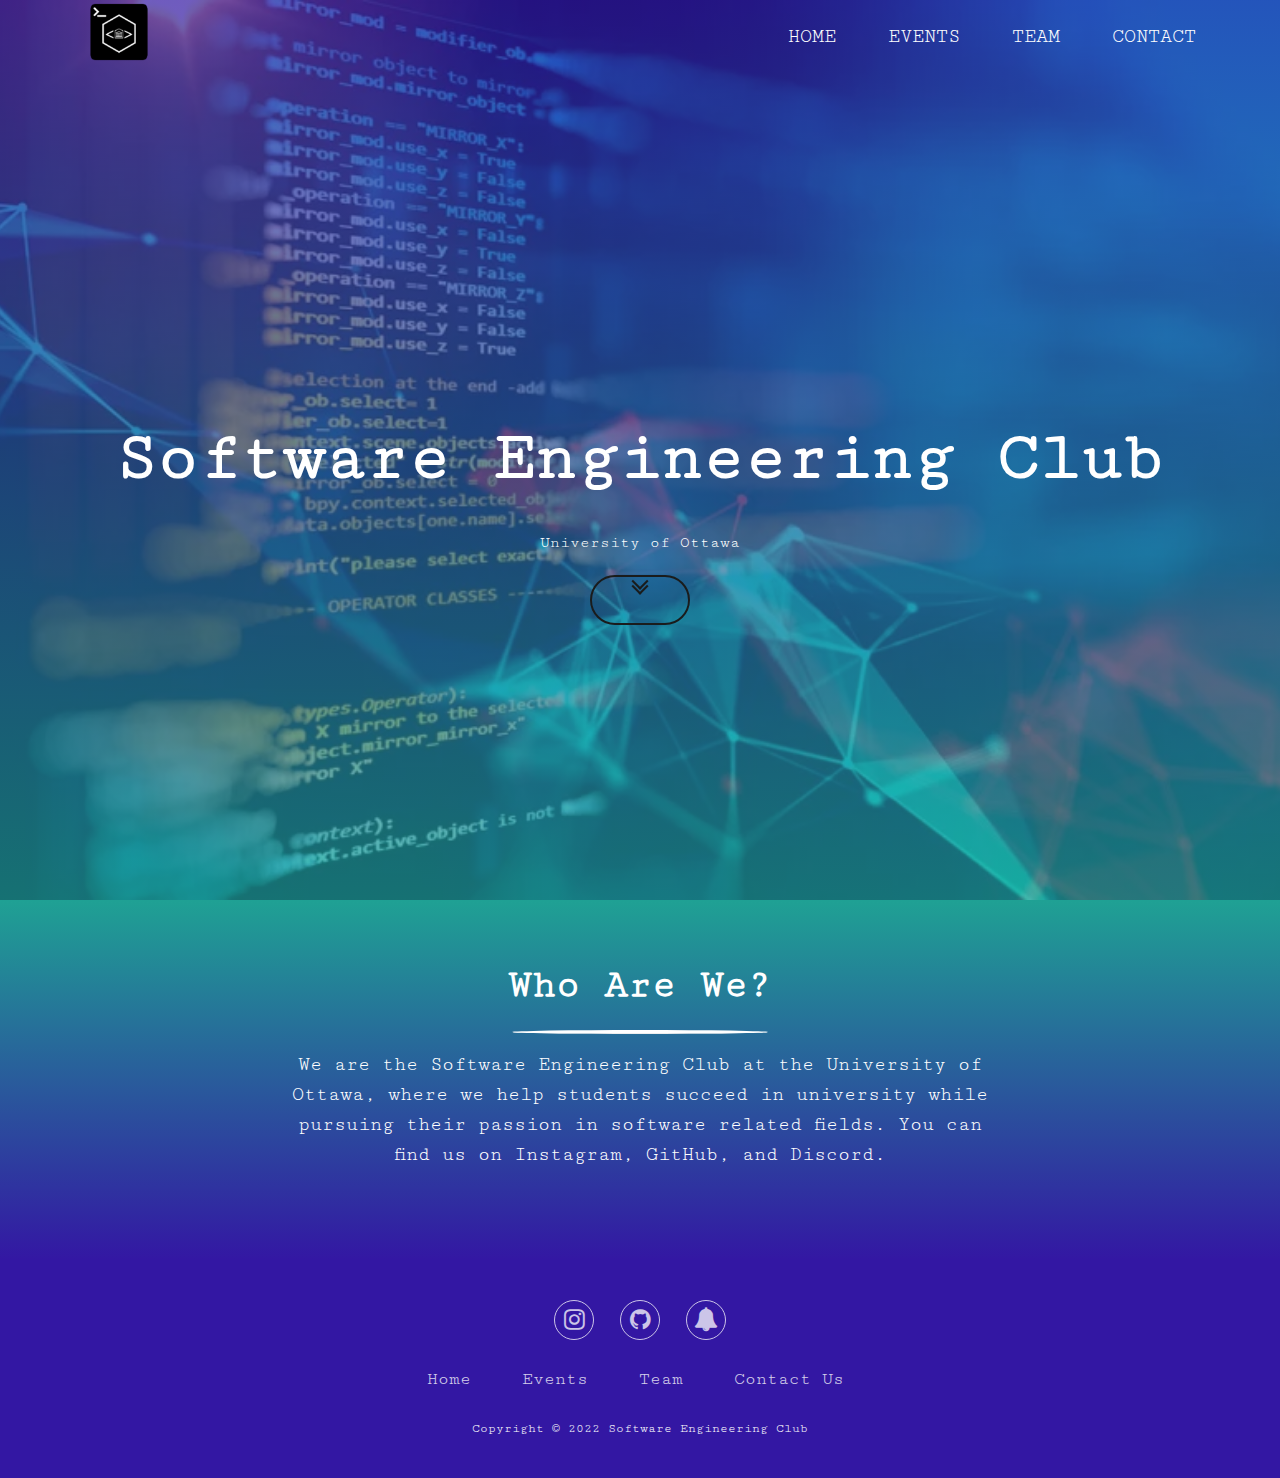
<file: index.html>
<!DOCTYPE html>
<html lang="en">
    <head>
        <title>SEC | Home</title>
        <meta charset="utf-8">
        <meta name="viewport" content="width=device-width, initial-scale=1.0">
        <link rel="stylesheet" href="css/style.css">
        <link rel="stylesheet" href="css/transition.css">
        <link href='images/SEC_Logo.png' rel='icon' type='image/x-icon' />
        <link rel="stylesheet" href="https://cdnjs.cloudflare.com/ajax/libs/font-awesome/4.7.0/css/font-awesome.min.css">
    </head>

    <body>
        <section class="header">
            <nav class="navbar">
                <a href="index.html"> <img src="images/SEC_Logo.png" class="logo"></img></a>
                <ul>
                    <li><a href="index.html">Home</a></li>
                    <li><a href="events.html">Events</a></li>
                    <li><a href="team.html">Team</a></li>
                    <li><a href="contact.html">Contact</a></li>
                </ul>
            </nav>

            <div class="title">
                <h1>Software Engineering Club</h1>
                <p>University of Ottawa</p>
                <a href="#about-us">
                    <div class="scroll-down"></div>
                </a>
            </div>
        </section>
    </body>

    <body>
        <section id="about-us" class="about-us">
            <div class="about-us-div">
                <div class="about-us-title">
                    <h1>Who Are We?</h1>
                </div>
        
                <div class="line">
                    <hr class="dividor">
                </div>
        
                <div class="about-us-description">
                    <p>We are the Software Engineering Club at the University of Ottawa, where we help students succeed in university 
                        while pursuing their passion in software related fields. You can find us on Instagram, GitHub, and Discord.</p>
                </div>
            </div>
        </section>

        <section class="footer">
            <div class="Social">
                <!--<a href="https://www.facebook.com/SoftwareEngineeringClub" target="_blank"><i class="fa fa-facebook"></i></a>-->
                <a href="https://www.instagram.com/sec_uottawa/" target="_blank"><i class="fa fa-instagram"></i></a>
                <!--<a href="#"><i class="fa fa-linkedin"></i></a>-->
                <a href="https://github.com/SEC-uOttawa" target="_blank"><i class="fa fa-github"></i></a>
                <a href="https://discord.gg/BQJVJVCu" target="_blank"><i class="fa fa-bell"></i></a>
            </div>

            <ul class="footer-links">
                <li><a href="index.html">Home</a></li>
                <li><a href="events.html">Events</a></li>
                <li><a href="team.html">Team</a></li>
                <li><a href="contact.html">Contact Us</a></li>
            </ul>

            <div class="footer-text">
                <p>Copyright &copy; 2022 Software Engineering Club</p>
            </div>
        </section>
    </body>
</html>
</file>
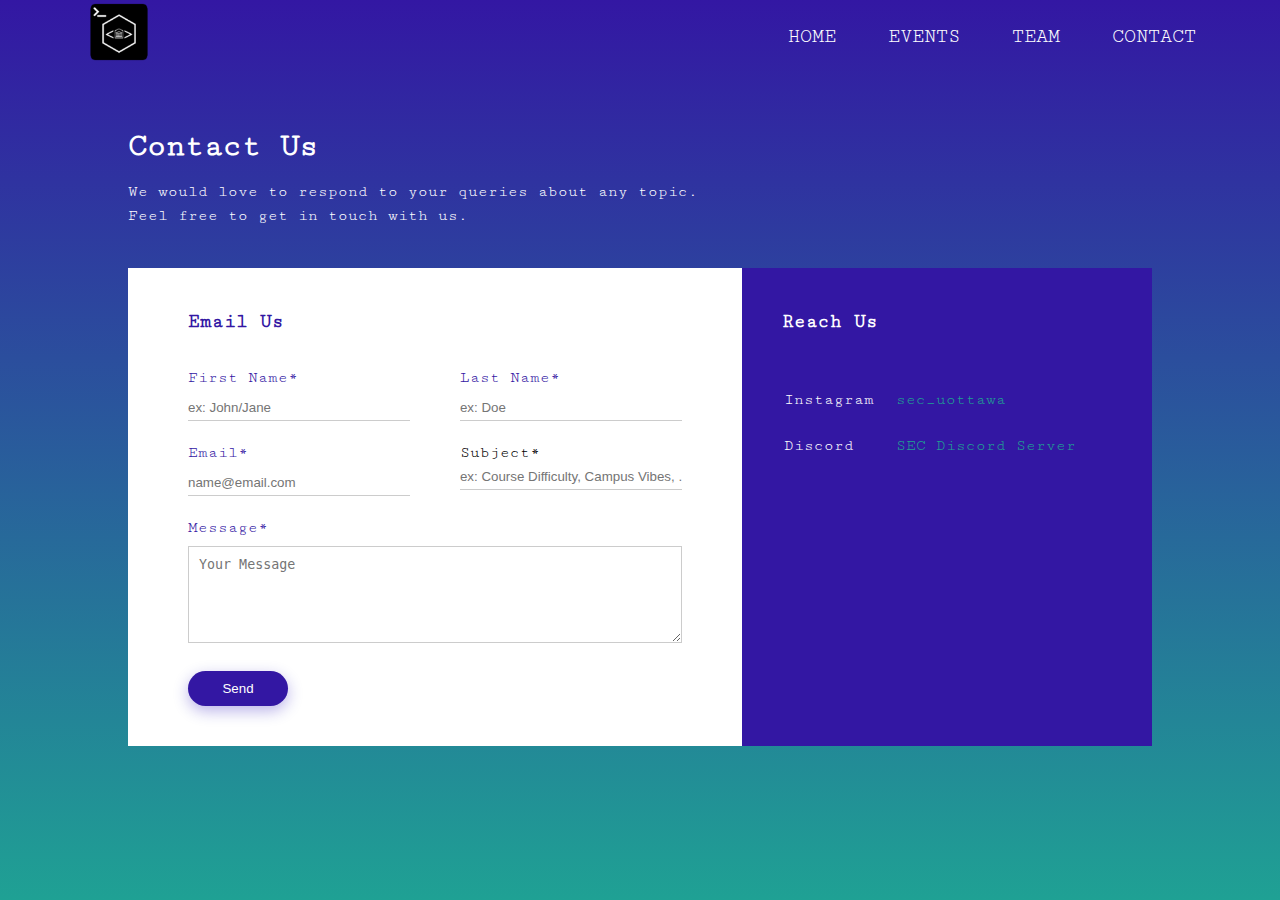
<file: contact.html>
<!DOCTYPE html>
<html lang="en">
    <head>
        <title>SEC | Contact</title>
        <meta charset="utf-8">
        <meta name="viewport" content="width=device-width, initial-scale=1.0">
        <link rel="stylesheet" href="css/contact.css">
        <link rel="stylesheet" href="css/transition.css">
        <link href='images/SEC_Logo.png' rel='icon' type='image/x-icon' />
    </head>

    <body>
        <section class="header">
            <nav class="navbar">
                <a href="index.html"> <img src="images/SEC_Logo.png" class="logo"></img></a>
                <ul>
                    <li><a href="index.html">Home</a></li>
                    <li><a href="events.html">Events</a></li>
                    <li><a href="team.html">Team</a></li>
                    <li><a href="contact.html">Contact</a></li>
                </ul>
            </nav>
            
            <div class="transition transition-5 is-active"></div>
            <div class="container">
                <h1>Contact Us</h1>
                <p>We would love to respond to your queries about any topic. <br> Feel free to get in touch with us.</p>
                <div class="contact-box">
                    <div class="contact-left">
                        <h3>Email Us</h3>
                        <form action="https://formspree.io/f/xeqnnryl" method="POST">
                            <div class="form-row">
                                <div class="form-group">
                                    <label for="firstName">First Name*</label>
                                    <input type="text" id="firstName" name="firstName" placeholder="ex: John/Jane" required=true>
                                </div>

                                <div class="form-group">
                                    <label for="lastName">Last Name*</label>
                                    <input type="text" id="lastName" name="lastName" placeholder="ex: Doe" required=true>
                                </div>
                            </div>

                            <div class="form-row">
                                <div class="form-group">
                                    <label for="email">Email*</label>
                                    <input type="email" id="email" name="email" placeholder="name@email.com" required=true>
                                </div>

                                <div class="form-group">
                                    <labelc for="subject">Subject*</label>
                                    <input type="text" id="subject" name="subject" placeholder="ex: Course Difficulty, Campus Vibes, ..." required=true>
                                </div>
                            </div>

                            <label for="message">Message*</label>
                            <textarea rows="5" name="message" id="message" placeholder="Your Message" required=true></textarea>

                            <button type="submit">Send</button>
                        </form>
                    </div>

                    <div class="contact-right">
                        <h3>Reach Us</h3>
                        <table>
                            <tr>
                                <td>Instagram</td>
                                <td><a href="https://www.instagram.com/sec_uottawa/" target="_blank">sec_uottawa</a></td>
                            </tr>
                            <tr>
                                <td>Discord</td>
                                <td><a href="https://discord.gg/dFybvh29q5" target="_blank">SEC Discord Server</a></td>
                            </tr>
                        </table>
                    </div>
                </div>
            </div>
        </section>
        <script src="transition.js"></script>
    </body>
</html>
</file>
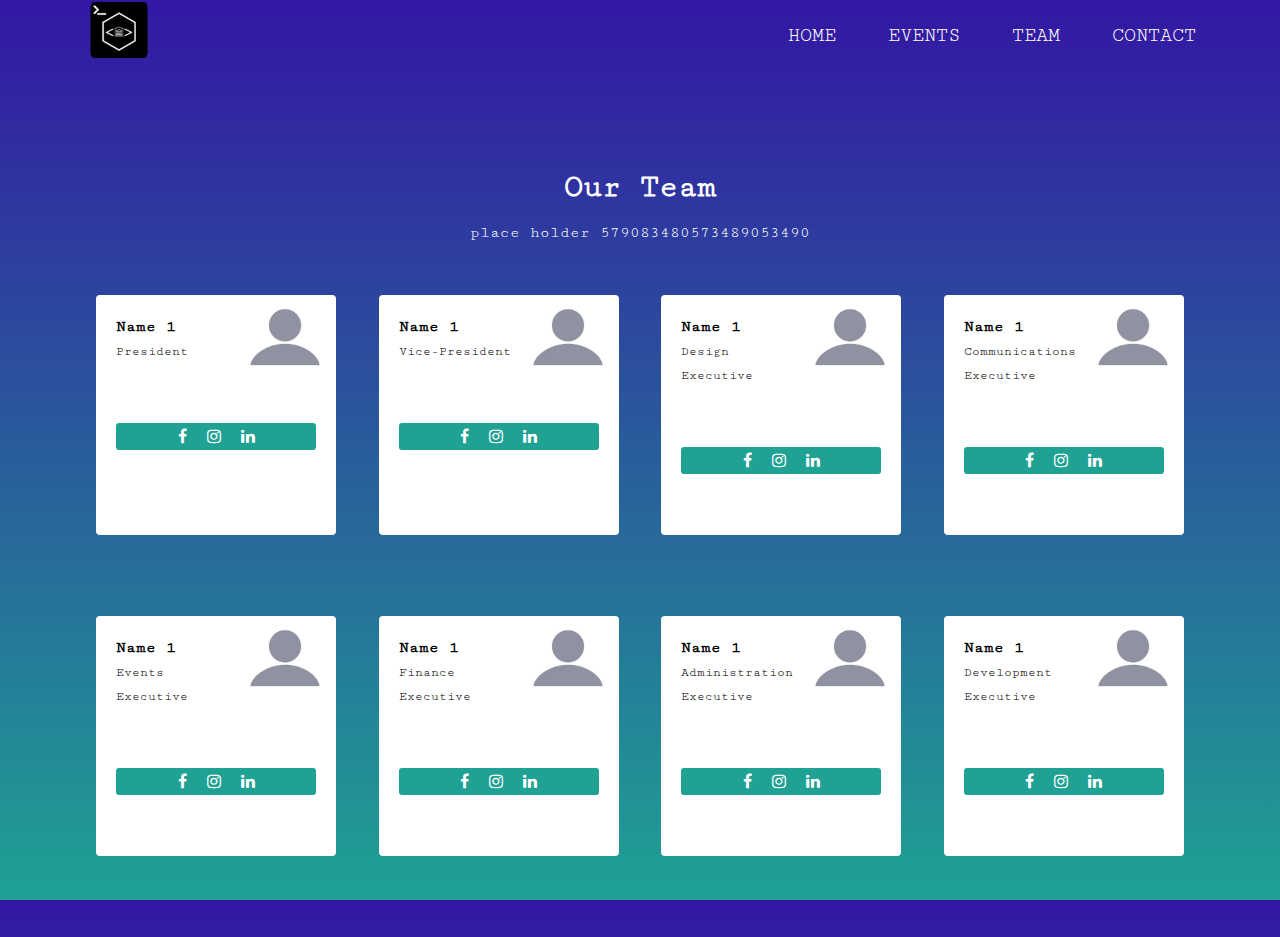
<file: team.html>
<!DOCTYPE html>
<html lang="en">

    <head>
        <title>SEC | Team</title>
        <meta charset="utf-8">
        <meta name="viewport" content="width=device-width, initial-scale=1.0">
        <link rel="stylesheet" href="css/transition.css">
        <link rel="stylesheet" href="css/team.css">
        <link href='images/SEC_Logo.png' rel='icon' type='image/x-icon' />
        <link rel="stylesheet" href="https://cdnjs.cloudflare.com/ajax/libs/font-awesome/4.7.0/css/font-awesome.min.css">
    </head>

    <body>
        <div class="transition transition-4 is-active"></div>
        <section class="header">
            <nav class="navbar">
                <a href="index.html"> <img src="images/SEC_Logo.png" class="logo"></img></a>
                <ul>
                    <li><a href="index.html">Home</a></li>
                    <li><a href="events.html">Events</a></li>
                    <li><a href="team.html">Team</a></li>
                    <li><a href="contact.html">Contact</a></li>
                </ul>
            </nav>
        </section>

        <div class="title-box">
            <h1>Our Team</h1>
            <p> place holder 579083480573489053490</p>

        </div>

        <div class="team-row">
            <div class="profile-box">
                <h4>Name 1</h4>
                <small>President</small>
                <img src="images/profile-pic.png" alt="profile-pic">
                <div class="social-media">
                    <a href="#"><i class="fa fa-facebook"></i></a>
                    <a href="#"><i class="fa fa-instagram"></i></a>
                    <a href="#"><i class="fa fa-linkedin"></i></a>
                </div>
            </div>

            <div class="profile-box">
                <h4>Name 1</h4>
                <small>Vice-President</small>
                <img src="images/profile-pic.png" alt="profile-pic">
                <div class="social-media">
                    <a href="#"><i class="fa fa-facebook"></i></a>
                    <a href="#"><i class="fa fa-instagram"></i></a>
                    <a href="#"><i class="fa fa-linkedin"></i></a>
                </div>
            </div>

            <div class="profile-box">
                <h4>Name 1</h4>
                <small>Design <br> Executive</small>

                <img src="images/profile-pic.png" alt="profile-pic">
                <div class="social-media">
                    <a href="#"><i class="fa fa-facebook"></i></a>
                    <a href="#"><i class="fa fa-instagram"></i></a>
                    <a href="#"><i class="fa fa-linkedin"></i></a>
                </div>
            </div>

            <div class="profile-box">
                <h4>Name 1</h4>
                <small>Communications <br> Executive</small>

                <img src="images/profile-pic.png" alt="profile-pic">
                <div class="social-media">
                    <a href="#"><i class="fa fa-facebook"></i></a>
                    <a href="#"><i class="fa fa-instagram"></i></a>
                    <a href="#"><i class="fa fa-linkedin"></i></a>
                </div>
            </div>

        </div>

        <div class="team-row2">
            <div class="profile-box">
                <h4>Name 1</h4>
                <small>Events <br> Executive</small>

                <img src="images/profile-pic.png" alt="profile-pic">
                <div class="social-media">
                    <a href="#"><i class="fa fa-facebook"></i></a>
                    <a href="#"><i class="fa fa-instagram"></i></a>
                    <a href="#"><i class="fa fa-linkedin"></i></a>
                </div>
            </div>

            <div class="profile-box">
                <h4>Name 1</h4>
                <small>Finance <br> Executive</small>

                <img src="images/profile-pic.png" alt="profile-pic">
                <div class="social-media">
                    <a href="#"><i class="fa fa-facebook"></i></a>
                    <a href="#"><i class="fa fa-instagram"></i></a>
                    <a href="#"><i class="fa fa-linkedin"></i></a>
                </div>
            </div>

            <div class="profile-box">
                <h4>Name 1</h4>
                <small>Administration <br> Executive</small>

                <img src="images/profile-pic.png" alt="profile-pic">
                <div class="social-media">
                    <a href="#"><i class="fa fa-facebook"></i></a>
                    <a href="#"><i class="fa fa-instagram"></i></a>
                    <a href="#"><i class="fa fa-linkedin"></i></a>
                </div>
            </div>

            <div class="profile-box">
                <h4>Name 1</h4>
                <small>Development <br> Executive</small>
                <img src="images/profile-pic.png" alt="profile-pic">
                <div class="social-media">
                    <a href="#"><i class="fa fa-facebook"></i></a>
                    <a href="#"><i class="fa fa-instagram"></i></a>
                    <a href="#"><i class="fa fa-linkedin"></i></a>
                </div>
            </div>

        </div>

        <script src="transition.js"></script>
    </body>

</html>
</file>
<file: css/style.css>
@import url('https://fonts.googleapis.com/css2?family=Cutive+Mono&display=swap');

* {
    margin: 0;
    padding: 0;
    box-sizing: border-box;
}

html {
    scroll-behavior: smooth;
}

body {
    line-height: 1.5;
    font-family: 'Cutive Mono', monospace;
}

.header {
    width: 100%;
    height: 100vh;
    background: linear-gradient(rgba(51, 23, 163, 0.7), rgba(31, 161, 148, 0.7)), url(../images/gitwallpaper.webp);
    background-size: cover;
    background-position: center;
}

.navbar {
    width: 90%;
    height: 8%;
    margin: auto;
    padding: 1px 0;
    display: flex;
    align-items: center;
    justify-content: space-between;
    font-size: 20px;
}

.logo {
    width: 110px;
    cursor: pointer;
}

.navbar ul li {
    list-style: none;
    display: inline-block;
    margin: 0 20px;
    position: relative;
}

.navbar ul li a {
    text-decoration: none;
    color: #fff;
    text-transform: uppercase;
}

.navbar ul li::after {
    content: "";
    height: 3px;
    width: 0;
    background: #1fa194;
    position: absolute;
    left: 0;
    bottom: 2%;
    transition: 0.5s;
}

.navbar ul li:hover:after {
    width: 100%;
}

.title {
    width: 100%;
    position: absolute;
    top: 50%;
    transform: translateY(-50%);
    text-align: center;
    color: #1a1c1c;
}

.title h1 {
    font-size: 70px;
    margin-top: 80px;
    color: #ffffff;
}

.title p {
    margin: 20px auto;
    line-height: 25px;
    color: #ffffff;
}

.scroll-down {
    height: 50px;
    width: 100px;
    border: 2px solid #1a1c1c;
    border-radius: 25px;
    position: absolute;
    left: 50%;
    margin-left: -50px;
    top: 100%;
    cursor: pointer;
}

.scroll-down::before,
.scroll-down::after {
    content: '';
    position: absolute;
    top: 20%;
    left: 50%;
    border: 2px solid #1a1c1c;
    height: 10px;
    width: 10px;
    transform: translate(-50%, -90%) rotate(45deg);
    border-top: transparent;
    border-left: transparent;
    animation: scroll-down 1s ease-in-out infinite;
}

.scroll-down::after {
    top: 30%;
    animation-delay: .3s;
}

@keyframes scroll-down {
    0% {
        opacity: 0;
    }

    30% {
        opacity: 1;
    }

    60% {
        opacity: 1;
    }

    100% {
        opacity: 0;
        top: 80%;
    }
}

.about-us {
    min-height: 40vh;

    width: 100%;
    background: linear-gradient(#1fa194, #3317a3);
    box-sizing: border-box;
    text-align: center;
    padding: 40px 0;
    
}

.about-us-title {
    top: 111%;
    left: 22.5%;
    text-align: center;

}

.about-us-title h1 {
    font-size: 40px;
    width: 300px;
    line-height: 90px;
    display: inline-block;
    text-align: center;
    color: #ffffff;
    margin: auto;

}

.line {
    width: 20%;
    position: relative;
    top: 118%;
    left: 40%;
   
}

.line hr {
    border-top: 3px solid #ffffff;
    border-radius: 80%;
}

.about-us-description {
    width: 70%;
    position: relative;
    top: 120%;
    left: 22%;
    text-align: center;
}

.about-us-description p {
    font-size: 20px;
    color: #ffffff;
    line-height: 30px;
    margin-top: 15px;
    width: 80%;
}

.footer{
    background-color: #3317a3;
    box-sizing: border-box;
    padding: 40px 0;
}

.footer .Social{
    text-align: center;
    padding-bottom: 25px;
    color: #1fa194;
}

.footer .Social a{
    color: #fff;
    text-decoration: none;
    font-size: 24px;
    border: 1px solid #fff;
    width: 40px;
    height: 40px;
    line-height: 38px;
    display: inline-block;
    text-align: center;
    border-radius: 50%;
    margin: 0 8px;
    padding: 2px;
    opacity: 0.75;
}

.footer .Social a:hover{
    opacity: 0.9;
}

.footer ul{
    margin-top: 0;
    padding: 0;
    list-style: none;
    font-size: 18px;
    line-height: 1.6;
    margin-bottom: 0;
    text-align: center;
}

.footer ul a{
    color: #fff;
    text-decoration: none;
    opacity: 0.8;
}

.footer ul li{
    display: inline-block;
    padding: 0 15px;
    margin-right: 10px;
    margin-bottom: 10px;
}

.footer ul li a:hover{
    opacity: 1;
}

.footer .footer-text{
    margin-top: 15px;
    text-align: center;
    font-size: 13px;
    color: #fff;
}
</file>
<file: css/transition.css>
.transition-1 {
    position: fixed;
    top: 0;
    left: 0;
    right: 0;
    bottom: 0;
    z-index: 101;
    background: linear-gradient(#3317a3, #1fa194);
    opacity: 0;
    pointer-events: none;
    transition: 0.3s ease-out;
}

.transition-1.is-active {
    opacity: 1;
    pointer-events: all;
}

.transition-2 {
    position: fixed;
    top: 0;
    left: 100%;
    width: 100%;
    right: 0;
    bottom: 0;
    z-index: 101;
    background: linear-gradient(#3317a3, #1fa194);
    pointer-events: none;
    transition: 0.3s ease-out;
}

.transition-2.is-active {
    left: 0px;
}

.transition-3 {
    position: fixed;
    top: 0;
    left: -100%;
    width: 100%;
    right: 0;
    bottom: 0;
    z-index: 101;
    background: linear-gradient(#3317a3, #1fa194);
    pointer-events: none;
    transition: 0.3s ease-out;
}

.transition-3.is-active {
    left: 0px;
}

.transition-4 {
    position: fixed;
    top: 100%;
    left: 0;
    right: 0;
    height: 100%;
    z-index: 101;
    background: linear-gradient(#3317a3, #1fa194);
    pointer-events: none;
    transition: 0.3s ease-out;
}

.transition-4.is-active {
    top: 0;
}

.transition-5 {
    position: fixed;
    bottom: 100%;
    left: 0;
    right: 0;
    height: 100%;
    z-index: 101;
    background: linear-gradient(#3317a3, #1fa194);
    pointer-events: none;
    transition: 0.3s ease-out;
}

.transition-5.is-active {
    bottom: 0;
}
</file>
<file: css/contact.css>
@import url('https://fonts.googleapis.com/css2?family=Cutive+Mono&display=swap');

* {
    margin: 0;
    padding: 0;
    box-sizing: border-box;
}

html {
    scroll-behavior: smooth;
}

body {
    line-height: 1.5;
    font-family: 'Cutive Mono', monospace;
}

.header {
    width: 100%;
    height: 100vh;
    background: linear-gradient(#3317a3, #1fa194);
    background-size: cover;
    background-position: center;
}

.navbar {
    width: 90%;
    height: 8%;
    margin: auto;
    padding: 1px 0;
    display: flex;
    align-items: center;
    justify-content: space-between;
    font-size: 20px;
}

.logo {
    width: 110px;
    cursor: pointer;
}

.navbar ul li {
    list-style: none;
    display: inline-block;
    margin: 0 20px;
    position: relative;
}

.navbar ul li a {
    text-decoration: none;
    color: #fff;
    text-transform: uppercase;
}

.navbar ul li::after {
    content: "";
    height: 3px;
    width: 0;
    background: #1fa194;
    position: absolute;
    left: 0;
    bottom: 2%;
    transition: 0.5s;
}

.navbar ul li:hover:after {
    width: 100%;
}

.container {
    width: 80%;
    margin: 50px auto;
}

.contact-box {
    background: #fff;
    display: flex;
}

.contact-left {
    flex-basis: 60%;
    padding: 40px 60px;
}

.contact-right {
    flex-basis: 40%;
    padding: 40px;
    background: #3317a3;
    color: #fff;
}

h1 {
    margin-bottom: 10px;
    color: #fff;
}

.container p {
    margin-bottom: 40px;
    color: #fff;
}

.form-row {
    display: flex;
    justify-content: space-between;
    margin-bottom: 20px;
}

.form-row .form-group {
    flex-basis: 45%;
}

input {
    width: 100%;
    border: none;
    border-bottom: 1px solid #ccc;
    outline: none;
    padding-bottom: 5px;
}

textarea {
    width: 100%;
    border: 1px solid #ccc;
    outline: none;
    padding: 10px;
    box-sizing: border-box;
}

label {
    margin-bottom: 6px;
    display: block;
    color: #3317a3;
}

button {
    background: #3317a3;
    width: 100px;
    border: none;
    outline: none;
    color: #fff;
    height: 35px;
    border-radius: 30px;
    margin-top: 20px;
    cursor: pointer;
    box-shadow: 0px 5px 15px 0px rgba(28, 0, 181, 0.3);
}

.contact-left h3 {
    color: #3317a3;
    font-weight: 600;
    margin-bottom: 30px;
}

.contact-right h3 {
    font-weight: 600;
    margin-bottom: 30px;
}

tr td:first-child {
    padding-right: 20px;
}

tr td {
    padding-top: 20px;
}

.contact-right table td a {
    color: #1fa194;
    text-decoration: none;
}
</file>
<file: css/team.css>
@import url('https://fonts.googleapis.com/css2?family=Cutive+Mono&display=swap');

* {
    margin: 0;
    padding: 0;
    box-sizing: border-box;
}

body {
    line-height: 1.5;
    font-family: 'Cutive Mono', monospace;
    background: linear-gradient(#3317a3, #1fa194);
    background-attachment: fixed;
}

.header {
    width: 100%;
    height: 7vh;
    background-size: cover;
    background-position: center;
}

.navbar {
    width: 90%;
    height: 110%;
    margin: auto;
    padding: 1px 0;
    display: flex;
    align-items: center;
    justify-content: space-between;
    font-size: 20px;
}

.logo {
    width: 110px;
    cursor: pointer;
}

.navbar ul li {
    list-style: none;
    display: inline-block;
    margin: 0 20px;
    position: relative;
}

.navbar ul li a {
    text-decoration: none;
    color: #fff;
    text-transform: uppercase;
}

.navbar ul li::after {
    content: "";
    height: 3px;
    width: 0;
    background: #1fa194;
    position: absolute;
    left: 0;
    bottom: 2%;
    transition: 0.5s;
}

.navbar ul li:hover:after {
    width: 100%;
}

.title-box{
    text-align: center;
    margin: 100px auto 50px;
    color: #fff;
}

.title-box p{
    margin-top: 10px;
    line-height: 24px;
}

.profile-box{
    width: 240px;
    height: 240px;
    background: #fff;
    border-radius: 4px;
    margin-bottom: 30px;
    box-shadow: 0 0 10px 10px 10px rgba(115, 193, 255, 0.1);
    padding: 20px;
    position: relative;
    transition: background 0.5s;
}

.profile-box img{
    width: 100px;
    position: absolute;
    top: 1px;
    right: 1px;
    border-radius: 4px;
    transition: 0.5s ease;
}

profile-box h4{
    margin-top: 25px;
    margin-bottom: 5px;
    color: #153B54;
}

profile-box small{
    color: #153B54;
}

.social-media{
    background: #1fa194;
    margin: 60px auto 20px;
    text-align: center;
    border-radius: 3px;
}

.social-media .fa{
    margin: 5px;
    color:  #fff;
    cursor: pointer;
}

.profile-box p{
    text-align: center;
    line-height: 24px;
    color: #153B54;
}

.team-row{
    display: flex;
    justify-content: space-between;
    flex-wrap: wrap;
    width: 85%;
    margin: auto;
}

.team-row2{
    display: flex;
    justify-content: space-between;
    flex-wrap: wrap;
    width: 85%;
    margin: 4% auto;
}

.profile-box img:hover{
    width: 240px;
}

.profile-box:hover{
    background: #1fa194;
}

.profile-box:hover h4{
    color: #fff;
}

.profile-box:hover p{
    color: #efefef;
}

.profile-box:hover small{
    color: #efefef;
}

.profile-box:hover .social-media {
    background: #fff;
}

.profile-box:hover .social-media .fa{
    color: #1fa194;
}
</file>
